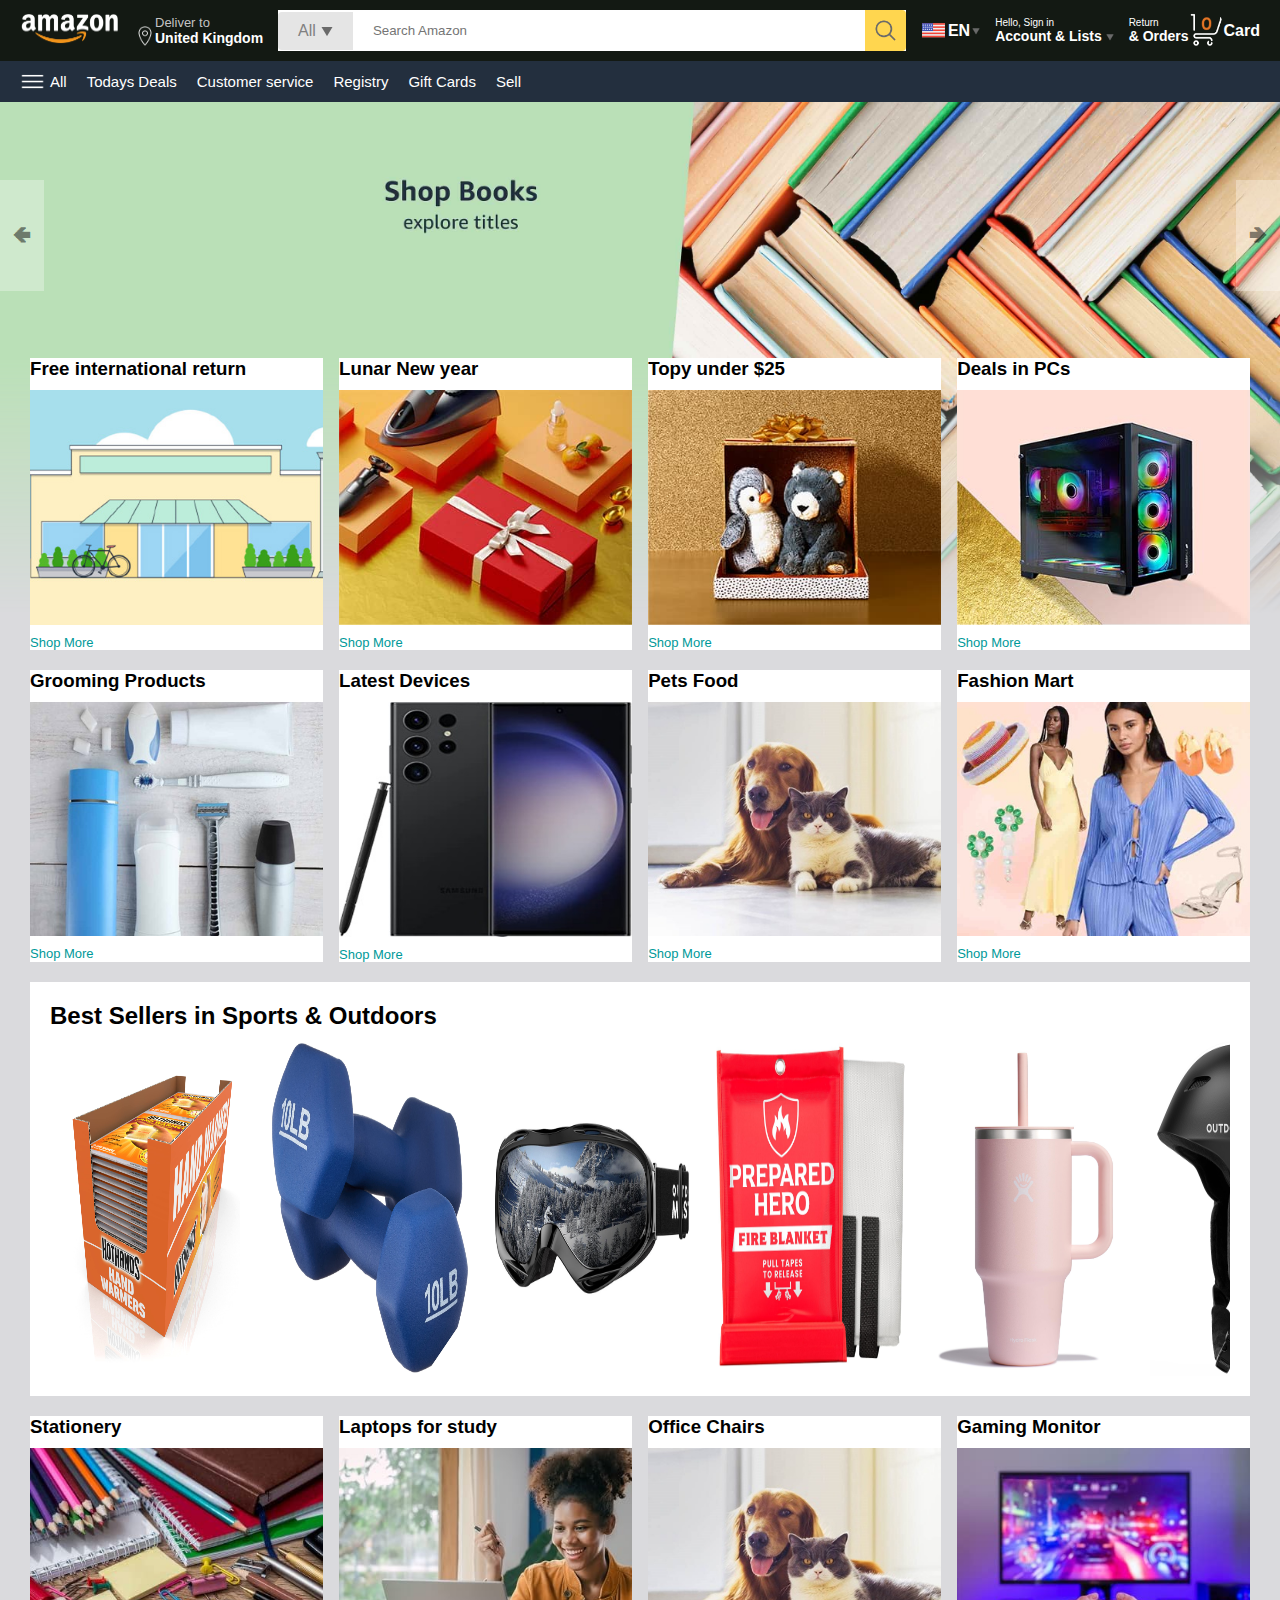
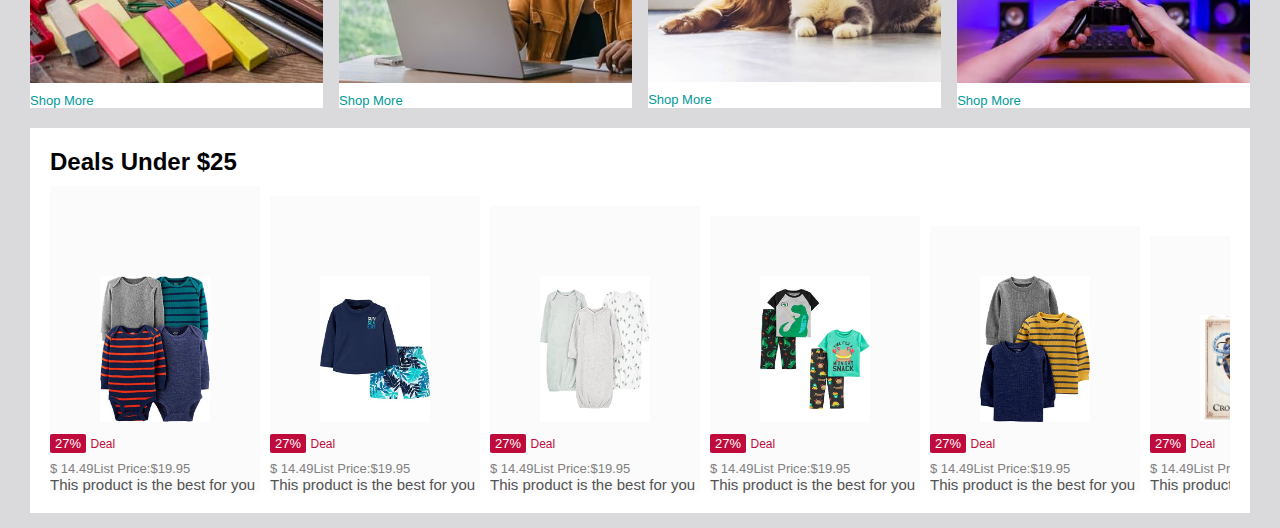
<file: index.html>
<!DOCTYPE html>
<html lang="en">
<head>
    <meta charset="UTF-8">
    <meta name="viewport" content="width=device-width, initial-scale=1.0">
    <title>Amazon</title>
    <link rel="stylesheet" href="https://cdnjs.cloudflare.com/ajax/libs/font-awesome/6.5.1/css/all.min.css" integrity="sha512-DTOQO9RWCH3ppGqcWaEA1BIZOC6xxalwEsw9c2QQeAIftl+Vegovlnee1c9QX4TctnWMn13TZye+giMm8e2LwA==" crossorigin="anonymous" referrerpolicy="no-referrer" />
    <link rel="stylesheet" href="index.css">
</head>
<body>
   <nav>
    <a href="/"><img src="./assets/amazon_logo.png"  width="100"></a>

    <div class="nav-country">
        <img src="./assets/location_icon.png"  height="20">
        <div>
            <p>Deliver to</p>
            <h1>United Kingdom</h1>
        </div>
    </div>

    <div class="nav-search">
        <div class="nav-search-gategory">
            <p>All</p>
            <img src="./assets/dropdown_icon.png"  height="12">
        </div>
        <input type="text" class="nav-search-input" placeholder="Search Amazon">
        <img src="./assets/search_icon.png"  class="nav-search-icon">
    </div>
    <div class="nav-language">
        <img src="./assets/us_flag.png"  width="25px">
        <p>EN</p>
        <img src="/assets/dropdown_icon.png" a width="8px">
    </div>

    <div class="nav-text">
        <p>Hello, Sign in</p>
        <h1>Account & Lists <img src="./assets/dropdown_icon.png" width="8px"></h1>
    </div>

    <div class="nav-text">
        <p>Return</p>
        <h1>& Orders</h1>
    </div>
     <a href="" class="nav-cart">
        <img src="./assets/cart_icon.png"  width="35px">
       
    </a>
    <h4 width="8px">Card</h4>
   </nav>

   <div class="nav-bottom">
    <div>
        <img src="./assets/menu_icon.png" width="25px" alt="">
        <p>All</p>
    </div>
    <p>Todays Deals</p>
    <p>Customer service</p>
    <p> Registry</p>
    <p>Gift Cards</p>
    <p>Sell</p>
   </div>

   <div class="header-slider">
    <a href="#" class="control_prev">&#129144</a>
    <a href="#" class="control_next">&#129146</a>
    <ul>
        <img src="./assets/header1.jpg" class="header-img" alt="">
        <img src="./assets/header2.jpg" class="header-img" alt="">
        <img src="./assets/header3.jpg" class="header-img" alt="">
        <img src="./assets/header4.jpg" class="header-img" alt="">
        <img src="./assets/header5.jpg" class="header-img" alt="">
        <img src="./assets/header6.jpg" class="header-img" alt="">
    </ul>
   </div>

<div class="box-row header-box">
    <div class="box-col">
        <h3>Free international return</h3>
        <img src="./assets/box1-1.jpg" alt="">
        <a href="/">Shop More</a>
    </div>

    <div class="box-col">
        <h3>Lunar New year</h3>
        <img src="./assets/box1-2.jpg" alt="">
        <a href="/">Shop More</a>
    </div>
    <div class="box-col">
        <h3>Topy under $25</h3>
        <img src="./assets/box1-3.jpg" alt="">
        <a href="/">Shop More</a>
    </div>
    <div class="box-col">
        <h3>Deals in PCs</h3>
        <img src="./assets/box1-4.jpg" alt="">
        <a href="/">Shop More</a>
    </div>
   
</div>

<div class="box-row ">
    <div class="box-col">
        <h3>Grooming Products</h3>
        <img src="./assets/box2-1.jpg" alt="">
        <a href="/">Shop More</a>
    </div>

    <div class="box-col">
        <h3>Latest Devices</h3>
        <img src="./assets/box2-2.jpg" alt="">
        <a href="/">Shop More</a>
    </div>
    <div class="box-col">
        <h3>Pets Food</h3>
        <img src="./assets/box2-3.jpg" alt="">
        <a href="/">Shop More</a>
    </div>
    <div class="box-col">
        <h3>Fashion Mart</h3>
        <img src="./assets/box2-4.jpg" alt="">
        <a href="/">Shop More</a>
    </div>
   
</div>



<div class="products-slider">
    <h2>Best Sellers in Sports & Outdoors</h2>
    <div class="products">
        <img src="./assets/product1-1.jpg" alt="">
        <img src="./assets/product1-2.jpg" alt="">
        <img src="./assets/product1-3.jpg" alt="">
        <img src="./assets/product1-4.jpg" alt="">
        <img src="./assets/product1-5.jpg" alt="">
        <img src="./assets/product1-6.jpg" alt="">
        <img src="./assets/product1-7.jpg" alt="">
        <img src="./assets/product1-8.jpg" alt="">
        <img src="./assets/product1-9.jpg" alt="">
        <img src="./assets/product1-10.jpg" alt="">
    </div>

</div>

<div class="box-row ">
    <div class="box-col">
        <h3>Stationery</h3>
        <img src="./assets/box3-1.jpg" alt="">
        <a href="/">Shop More</a>
    </div>

    <div class="box-col">
        <h3>Laptops for study</h3>
        <img src="./assets/box3-2.jpg" alt="">
        <a href="/">Shop More</a>
    </div>
    <div class="box-col">
        <h3>Office Chairs</h3>
        <img src="./assets/box2-3.jpg" alt="">
        <a href="/">Shop More</a>
    </div>
    <div class="box-col">
        <h3>Gaming Monitor</h3>
        <img src="./assets/box3-4.jpg" alt="">
        <a href="/">Shop More</a>
    </div>
   
</div>


<div class="products-slider-with-price">
    <h2>Deals Under $25</h2>
    <div class="product">
        <div class="product-card">
            <div class="product-img-container">
                <img src="./assets/product2-1.jpg" alt="">
            </div>
            <div class="product-offer">
                <p>27%</p> <span>Deal</span>
            </div>
            <p class="product-price">$ <span>14.49</span>List Price:$19.95</p>
            <h4>This product is the best for you</h4>
        </div>
        <div class="product">
            <div class="product-card">
                <div class="product-img-container">
                    <img src="./assets/product2-2.jpg" alt="">
                </div>
                <div class="product-offer">
                    <p>27%</p> <span>Deal</span>
                </div>
                <p class="product-price">$ <span>14.49</span>List Price:$19.95</p>
                <h4>This product is the best for you</h4>
            </div>
            <div class="product">
                <div class="product-card">
                    <div class="product-img-container">
                        <img src="./assets/product2-3.jpg" alt="">
                    </div>
                    <div class="product-offer">
                        <p>27%</p> <span>Deal</span>
                    </div>
                    <p class="product-price">$ <span>14.49</span>List Price:$19.95</p>
                    <h4>This product is the best for you</h4>
                </div>
                <div class="product">
                    <div class="product-card">
                        <div class="product-img-container">
                            <img src="./assets/product2-4.jpg" alt="">
                        </div>
                        <div class="product-offer">
                            <p>27%</p> <span>Deal</span>
                        </div>
                        <p class="product-price">$ <span>14.49</span>List Price:$19.95</p>
                        <h4>This product is the best for you</h4>
                    </div>
                    <div class="product">
                        <div class="product-card">
                            <div class="product-img-container">
                                <img src="./assets/product2-5.jpg" alt="">
                            </div>
                            <div class="product-offer">
                                <p>27%</p> <span>Deal</span>
                            </div>
                            <p class="product-price">$ <span>14.49</span>List Price:$19.95</p>
                            <h4>This product is the best for you</h4>
                        </div>
                        <div class="product">
                            <div class="product-card">
                                <div class="product-img-container">
                                    <img src="./assets/product2-6.jpg" alt="">
                                </div>
                                <div class="product-offer">
                                    <p>27%</p> <span>Deal</span>
                                </div>
                                <p class="product-price">$ <span>14.49</span>List Price:$19.95</p>
                                <h4>This product is the best for you</h4>
                            </div>
                            <div class="product">
                                <div class="product-card">
                                    <div class="product-img-container">
                                        <img src="./assets/product2-7.jpg" alt="">
                                    </div>
                                    <div class="product-offer">
                                        <p>27%</p> <span>Deal</span>
                                    </div>
                                    <p class="product-price">$ <span>14.49</span>List Price:$19.95</p>
                                    <h4>This product is the best for you</h4>
                                </div>
                                <div class="product">
                                    <div class="product-card">
                                        <div class="product-img-container">
                                            <img src="./assets/product2-8.jpg" alt="">
                                        </div>
                                        <div class="product-offer">
                                            <p>27%</p> <span>Deal</span>
                                        </div>
                                        <p class="product-price">$ <span>14.49</span>List Price:$19.95</p>
                                        <h4>This product is the best for you</h4>
                                    </div>
                                    <div class="product">
                                        <div class="product-card">
                                            <div class="product-img-container">
                                                <img src="./assets/product2-9.jpg" alt="">
                                            </div>
                                            <div class="product-offer">
                                                <p>27%</p> <span>Deal</span>
                                            </div>
                                            <p class="product-price">$ <span>14.49</span>List Price:$19.95</p>
                                            <h4>This product is the best for you</h4>
                                        </div>
                                        <div class="product">
                                            <div class="product-card">
                                                <div class="product-img-container">
                                                    <img src="./assets/product2-10.jpg" alt="">
                                                </div>
                                                <div class="product-offer">
                                                    <p>27%</p> <span>Deal</span>
                                                </div>
                                                <p class="product-price">$ <span>14.49</span>List Price:$19.95</p>
                                                <h4>This product is the best for you</h4>
                                            </div>
                                            <div class="product">
                                                <div class="product-card">
                                                    <div class="product-img-container">
                                                        <img src="./assets/product2-11.jpg" alt="">
                                                    </div>
                                                    <div class="product-offer">
                                                        <p>27%</p> <span>Deal</span>
                                                    </div>
                                                    <p class="product-price">$ <span>14.49</span>List Price:$19.95</p>
                                                    <h4>This product is the best for you</h4>
                                                </div>
                                                </div>
                                             </div>
                                             
                                            




   <script src="./script.js"></script>
</body>
</html>
</file>
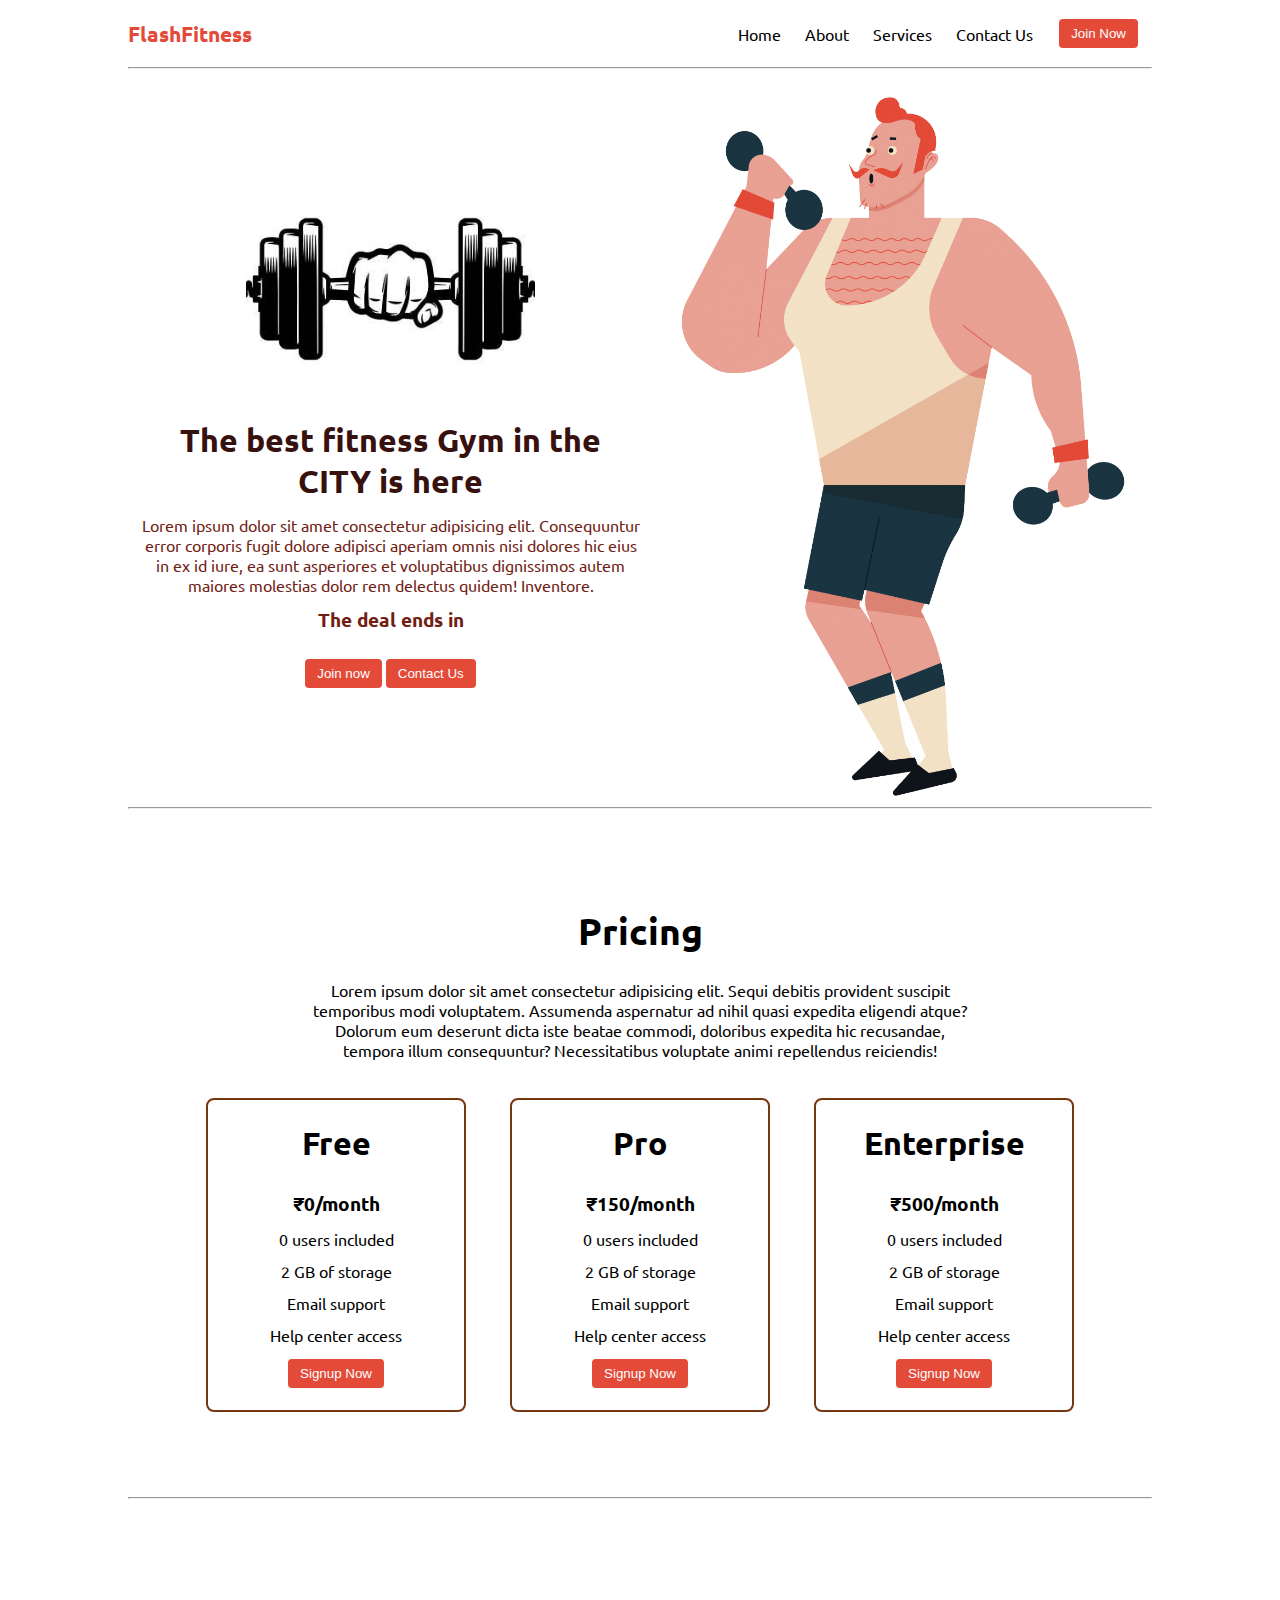
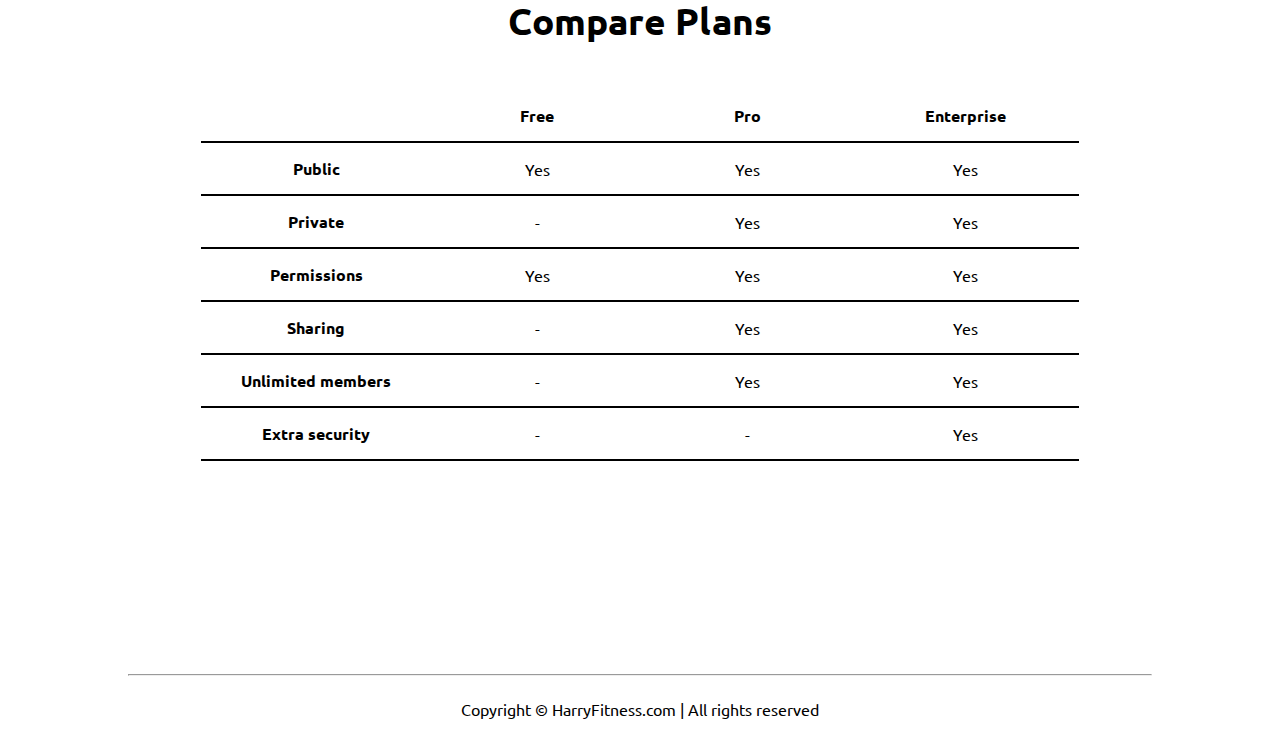
<file: Gym landpage project/index.html>
<!DOCTYPE html>
<html lang="en">

<head>
    <meta charset="UTF-8">
    <meta http-equiv="X-UA-Compatible" content="IE=edge">
    <meta name="viewport" content="width=device-width, initial-scale=1.0">
    <title>HarryFitness - The best fitness gym in the town</title>
    <link rel="stylesheet" href="style.css">
    <script src="timer.js"></script>
    <link rel="stylesheet" href="utils.css">
</head>

<body class='overflow-x-hidden'>
    <div class="container mx-auto">
        <header>
            <nav class="flex justify-between">
                <div class="logo font-bold flex items-center text-blue">FlashFitness</div>
                <ul class="navbar flex items-center">
                    <li>Home</li>
                    <li>About</li>
                    <li>Services</li>
                    <li>Contact Us</li>
                    <li><button class="btn">Join Now</button></li>
                </ul>
            </nav>
            <hr>
        </header>
        <main class="min-h-screen">
            <section class="section1">
                <div class="flex">
                    <div class="topleft flex flex-col justify-center px-2">
                        <div class=" text-center">
                            <img class="dumbellimg" src="dumbell.png" alt="">
                        </div>
                        <h1 class="my-1 text-center">The best fitness Gym in the CITY is here</h1>
                        <p class=" text-center">Lorem ipsum dolor sit amet consectetur adipisicing elit. Consequuntur
                            error corporis fugit dolore adipisci aperiam omnis nisi dolores hic eius in ex id iure, ea
                            sunt asperiores et voluptatibus dignissimos autem maiores molestias dolor rem delectus
                            quidem! Inventore.</p>
                            <!-- Display the countdown timer in an element -->
                            <p class="deal text-center">The deal ends in <span id="demo"></span></p>
                            <div class="buttons">
                                <button class="btn">Join now</button>
                                <button class="btn">Contact Us</button>
                            </div>
                    </div>
                    <div class="topright flex justify-center">
                        <img class="gymimg" src="gym.png" alt="">
                    </div>
                </div>
            </section>
            <hr>
            <section class="section2">
                <h1 class="text-center my-2">Pricing</h1>
                <p class="my-2">Lorem ipsum dolor sit amet consectetur adipisicing elit. Sequi debitis provident
                    suscipit temporibus modi voluptatem. Assumenda aspernatur ad nihil quasi expedita eligendi atque?
                    Dolorum eum deserunt dicta iste beatae commodi, doloribus expedita hic recusandae, tempora illum
                    consequuntur? Necessitatibus voluptate animi repellendus reiciendis!</p>
                <div class="boxes flex justify-center">
                    <div class="box">
                        <h2>Free</h2>
                        <ul>
                            <li class="highlighted">₹0/month</li>
                            <li>0 users included</li>
                            <li>2 GB of storage</li>
                            <li>Email support</li>
                            <li>Help center access</li>
                            <li><button class="btn">Signup Now</button></li>
                        </ul>
                    </div>
                    <div class="box">
                        <h2>Pro</h2>
                        <ul>
                            <li class="highlighted">₹150/month</li>
                            <li>0 users included</li>
                            <li>2 GB of storage</li>
                            <li>Email support</li>
                            <li>Help center access</li>
                            <li><button class="btn">Signup Now</button></li>
                        </ul>
                    </div>
                    <div class="box">
                        <h2>Enterprise</h2>
                        <ul>
                            <li class="highlighted">₹500/month</li>
                            <li>0 users included</li>
                            <li>2 GB of storage</li>
                            <li>Email support</li>
                            <li>Help center access</li>
                            <li><button class="btn">Signup Now</button></li>
                        </ul>
                    </div>

                </div>
            </section>
            <hr>
            <section class="section3">
                <h1 class="text-center my-2">Compare Plans</h1>
                <div class="container plantable">
                    <table class="table text-center">
                      <thead>
                        <tr>
                          <th></th><th>Free</th>
                          <th>Pro</th>
                          <th>Enterprise</th>
                        </tr>
                      </thead>
                      <tbody>
                        <tr>
                          <th scope="row" class="text-start">Public</th>
                          <td>Yes</svg></td>
                          <td>Yes</svg></td>
                          <td>Yes</svg></td>
                        </tr>
                        <tr>
                          <th scope="row" class="text-start">Private</th>
                          <td>-</td>
                          <td>Yes</svg></td>
                          <td>Yes</svg></td>
                        </tr>
                      </tbody>

                      <tbody>
                        <tr>
                          <th scope="row" class="text-start">Permissions</th>
                          <td>Yes</svg></td>
                          <td>Yes</svg></td>
                          <td>Yes</svg></td>
                        </tr>
                        <tr>
                          <th scope="row" class="text-start">Sharing</th>
                          <td>-</td>
                          <td>Yes</svg></td>
                          <td>Yes</svg></td>
                        </tr>
                        <tr>
                          <th scope="row" class="text-start">Unlimited members</th>
                          <td>-</td>
                          <td>Yes</svg></td>
                          <td>Yes</svg></td>
                        </tr>
                        <tr>
                          <th scope="row" class="text-start">Extra security</th>
                          <td>-</td>
                          <td>-</td>
                          <td>Yes</svg></td>
                        </tr>
                      </tbody>
                    </table>
            </section>
            <hr>
        </main>
        <footer>
            Copyright &copy; HarryFitness.com | All rights reserved
        </footer>

    </div>
</body>

</html>
</file>
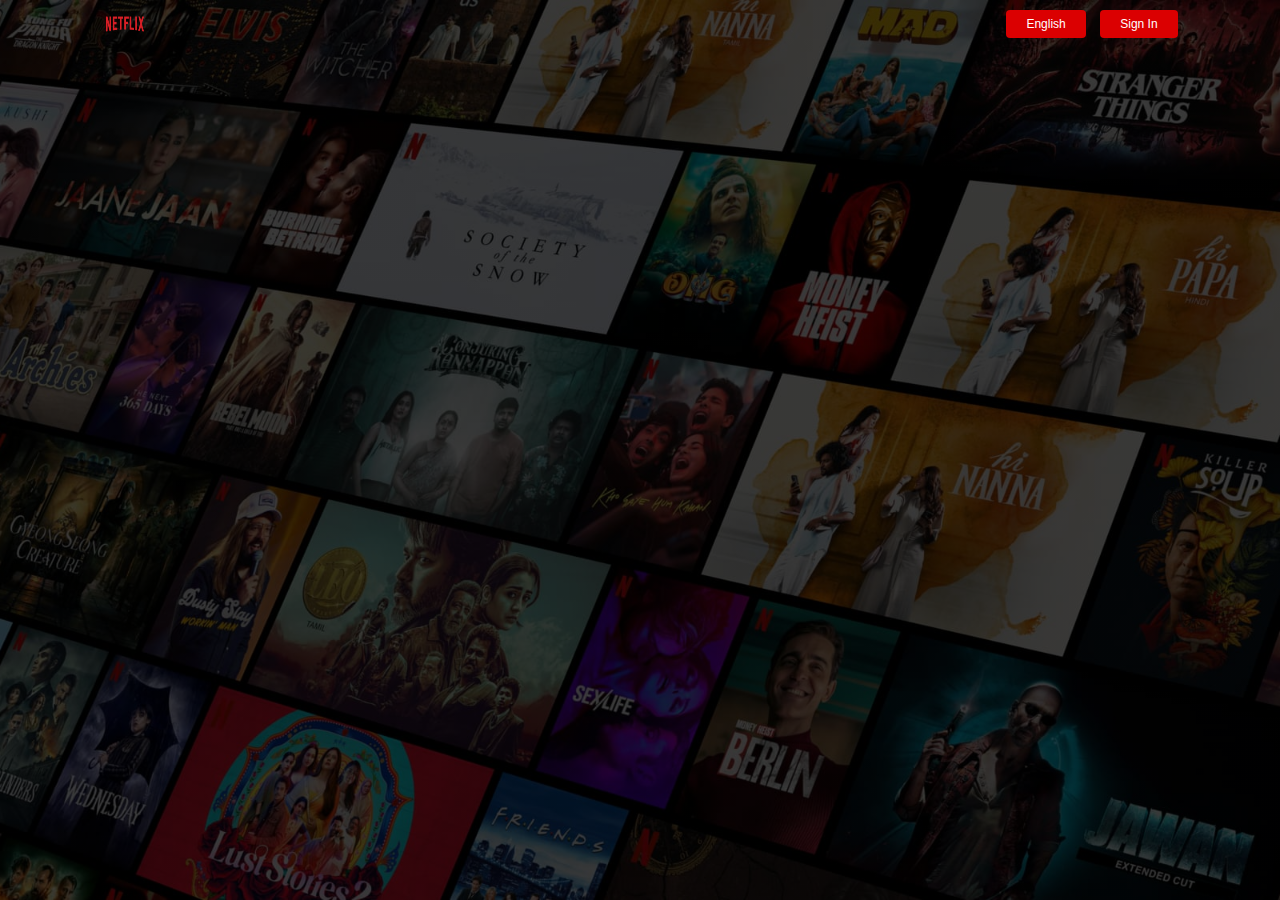
<file: Netflex project/index.html>
<!DOCTYPE html>
<html lang="en">
<head>
    <meta charset="UTF-8">
    <meta name="viewport" content="width=device-width, initial-scale=1.0">
    <title>Netflix</title>
    <link rel="stylesheet" href="index.css">
</head>
<body>
    <div class="header">
        <nav>
            <img src="./img/7.Netflix-Logo-1728x734-1.png" alt="" class="logo">
            <div>
                <button>English</button>
                <button>Sign In</button>
            </div>

        </nav>
    </div>
</body>
</html>
</file>
<file: index.css>
*{
    margin: 0;
    font-family: Arial;
    box-sizing: border-box;
    padding: 0;
}
body{
    background: #dadadd;
}
a{
    text-decoration:none ;
    color: inherit;
}

nav{
    display: flex;
    align-items: center;
    justify-content: space-between;
    background: #131913;
    padding:  10px 20px;
    color: #fff;
}

.nav-country{
    display: flex;
    align-items: end;
    margin-left: 15px;
    font-size: 13px;
    color: #c4c4c4;
}
.nav-country h1{
   color: #fff;
   font-size: 14px; 
}

.nav-search{
    flex: 1;
    display: flex;
    align-items: center;
    background-color: #fff;
    color: gray;
    max-width: 1000px;
    border: 4px;
    margin-left: 15px;
}

.nav-search-gategory{
    display: flex;
    align-items: center;
    padding: 10px 20px;
    gap: 5px;
    background: #e5e5e5;
    border-radius: 4px 0 0 4px;
}

.nav-search-input{
    border: none;
    outline: none;
    padding-left: 20px;
    width: 100%;
}
.nav-search-icon{
max-width: 41px;
padding: 8px;
background: #ffd64f;
border-radius: 0 4px 4px 0 ;
}

.nav-language{
    display: flex;
    align-items: center;
    gap: 2px;
    font-weight: 600;
    margin-left: 15px;
}

.nav-text{
    margin-left: 15px;
}
.nav-text p{
    font-size: 10px;
}
.nav-text h1{
    font-size: 14px;
}
.nav-card{
    display: flex;
    align-items: center;
    margin: 0 15px;
}

.nav-bottom{
    display: flex;
    align-items: center;
    gap: 20px;
    padding: 8px 20px;
    background-color: #232f3e;
    color: #fff;
    font-size: 15px;
}
.nav-bottom div{
    display: flex;
    align-items: center;
    gap: 5px;
    font-weight: 500;
}

.header-slider ul{
    display: flex;
    overflow-y: hidden;

}
.header-img{
    max-width: 100%;
    mask-image: linear-gradient(to bottom,#000000 50%, transparent 100%);
}
.header-slider a{
    position: absolute;
    top: 20%;
    z-index: 1;
    padding: 5vh 1vw;
    background: #ffffff4f;
    color: #0000007b;
    text-decoration: none;
    font-weight: 600;
    font-size: 18px;
    cursor: pointer;
}

.control_next{
    right: 0;
}

.box-row{
    display: flex;
    flex-wrap: wrap;
    row-gap: 20px;
    justify-content: space-between;
    margin: 20px 30px;
}
.box-col{
    display: flex;
    gap: 10px;
    flex-direction: column;
    background: #fff;
    max-width: 24%;
    min-height: 200px;
z-index: 1;
}
.box-col a{
    font-size: 13px;
    color: #009999;
    font-weight: 500;
}
.header-box{
    margin-top: -20vw;
}

.products-slider{
    background: #fff;
    margin: 0 30px;
    padding: 20px;
    margin-bottom: 15px;
}

.products-slider .products{
    display: flex;
    overflow-x: auto;
    gap: 20px;
    margin-top: 10px;
}
.products-slider .products img{
    max-width: 200px;
    max-height: 200;
}

.products-slider .products::-webkit-scrollbar{
    display: none;
}

.products-slider-with-price{
    background: #ffff;
    margin: 0 30px;
    padding: 20px;
    margin-bottom: 15px;
}
.products-slider-with-price .product{
    display: flex;
    overflow-x: auto;
    gap: 10px;
    margin-top: 10px;
}

products-slider-with-price .product::-webkit-scrollbar{
    display: none;
}
.product-card{
    display: flex;
    flex-direction: column;
    justify-content: end;
    min-width: 210px;
    background: #fbfbfb;

}
.product-card img{
    width: 110px;
    margin: 0 50px;

}

.product-offer p{
    background: #be0b3b;
    color: #fff;
    display: inline-block;
    padding: 2px 5px;
    border-radius: 2px;
    margin: 8px 0;
    font-size: 13px;

}
.product-offer span{
    color: #be0b3b;
    font-weight: 500;
    font-size: 12px;
}

.product-price{
    color: gray;
    font-size: 13px;
}

.product-card h4{
    color: #525252;
    font-size: 15px;
    font-weight: 400;
}
</file>
<file: Gym landpage project/style.css>
@import url('https://fonts.googleapis.com/css2?family=Ubuntu:wght@300&display=swap');

*{
    margin: 0;
    padding: 0;
}

.container{
    max-width: 80vw;
    font-family: 'Ubuntu', sans-serif;
}

.navbar{
    display: flex;
    height: 67px;
}
.navbar li{
    list-style: none;
    margin: 0 12px;
}

.topleft{
    width: 50%;
}

.topright{ 
    width: 50%;
}

.section1{
   max-height: 100vh; 
   color: #711e15;
}

.section1 h1{
    color: #37110d;
    font-size: 2rem;
}

.logo{
    font-size: 1.3rem;
}

.dumbellimg{
    width: 289px;
}

.topright .gymimg{
    width: 466px;
}

.section2{
    padding: 73px;
}

.section2 h1{
    font-size: 2.3rem;
}

.section2 p{
    padding: 0 8vw;
    text-align: center;
}

.box{
    padding: 8px 0;
    margin: 12px 22px;
    min-width: 20vw;
    border: 2px solid rgb(120, 54, 16);
    border-radius: 8px;
    text-align: center;
}

.box h2{
    font-size: 2rem;
    padding: 15px 0;
}

.highlighted{
    font-size: 1.2rem;
    font-weight: bolder;
}

.box ul{
    list-style-type: none;
}

.box ul li{
   margin: 12px 2px;
}

.plantable{
    display: flex;
    justify-content: center;
    align-items: center;
}

.section3 table{
    width: 100%;
    margin-bottom: 140px;
    margin-top: 20px;
    border-collapse: collapse;
}

.section3 table th{ 
    width: 23vw; 
    border-bottom: 2px solid black;
    padding: 15px 0;
} 

.section3 table td{   
    border-bottom: 2px solid black; 
} 


.section3 h1{
    font-size: 2.3rem;
}

.section3{
    padding: 73px;
}

footer{
    padding: 23px;
    text-align: center;
}
.buttons{
    display: flex;
    justify-content: center;
    align-items: center;
    margin: 12px;
}

.deal{
    font-size: 1.2rem;
    font-weight: bolder;
    margin: 12px 0;
}
</file>
<file: Gym landpage project/utils.css>
.min-h-screen{
    min-height: 100vh;
}

.bg-red{
    background-color: red;
}

.mx-auto{
    margin-left: auto;
    margin-right: auto;
}

.flex{
    display: flex;
}

.items-center{
    align-items: center;
}

.justify-between{
    justify-content: space-between;
}

.justify-center{
    justify-content: center;
}

.flex-col{
    flex-direction: column;
}

.font-bold{
    font-weight: bolder;
}

.my-1{
    margin-top: 13px;
    margin-bottom: 13px;
}

.my-2{
    margin-top: 26px;
    margin-bottom: 26px;
}

.px-2{
    padding-left: 13px;
    padding-right: 13px;
}

.text-blue{
    color: rgb(227 74 56);;
}

.btn{
    padding:7px 12px;
    border: 2px solid white;
    border-radius: 6px;
    cursor: pointer;
    color: white;
    background-color: rgb(227 74 56);;
}

.overflow-x-hidden{
    overflow-x: hidden;
}

.text-center{
    text-align: center;
}
</file>
<file: Netflex project/index.css>
*{
    margin: 0;
    padding: 0;
    font-family: 'Poppins',sans-serif;
    box-sizing: border-box;
}
body{
background-color: #000;
color: #fff;
}
.header{
    width: 100%;
    height: 100vh;
    background-image: linear-gradient(rgba(0,0,0,0.7),rgba(0,0,0,0.7)),url(./img/mainimg.jpg);
    background-size: cover;
    background-position: center;
    padding: 10px 8%;
    position: relative;
}
nav{
    display: flex;
     align-self: center;
     justify-content: space-between;
     padding: 0px 0;
}
.logo{
    width: 45px;
    cursor: pointer;
}
nav button{
    border: 0;
    outline: 0;
    background: #db0001;
    color: #fff;
    padding: 7px 20px;
    font-size: 12px;
    border-radius: 4px;
    margin-left: 10px;
   cursor: pointer; 
}
</file>
